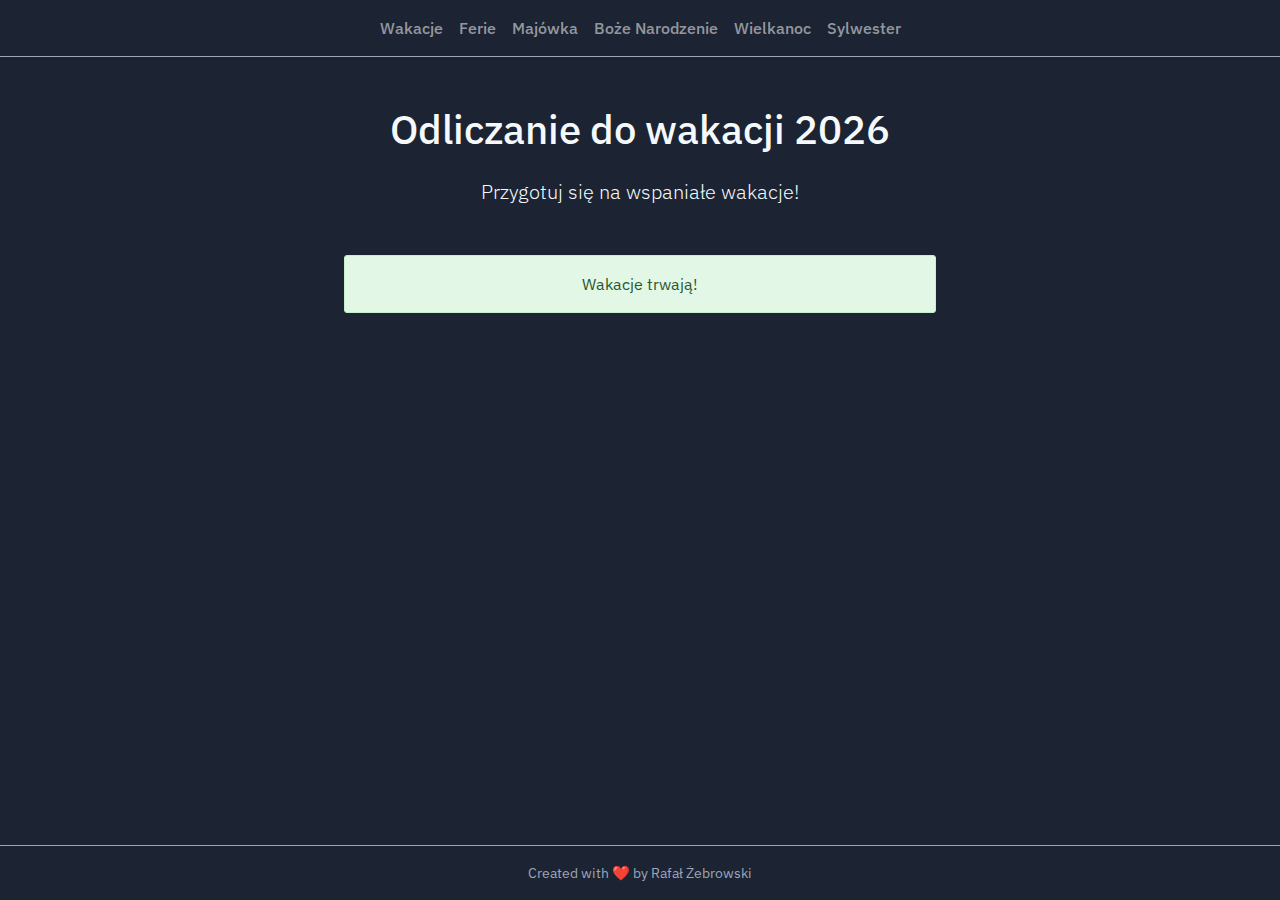
<file: index.html>
<!DOCTYPE html>
<html lang="en" data-bs-theme="dark">
<head>
	<meta charset="UTF-8">
	<meta name="viewport" content="width=device-width, initial-scale=1.0">
	<meta name="description" content="Odliczaj dni do wakacji z naszym interaktywnym licznikiem! Sprawdź, ile czasu pozostało do wymarzonego wypoczynku i zaplanuj urlop już dziś.">
	<meta name="keywords" content="licznik odliczający, odliczanie do wakacji, licznik wakacyjny, odliczanie do urlopu, licznik dni do wakacji, planowanie wakacji, licznik czasu, interaktywny licznik">
	<meta property="og:title" content="Odliczaj dni do wakacji z naszym interaktywnym licznikiem">
	<meta property="og:description" content="Sprawdź, ile czasu pozostało do Twojego wymarzonego wypoczynku i zaplanuj urlop dzięki naszemu interaktywnemu licznikowi odliczającemu do wakacji.">
	<meta property="og:image" content="https://wakacjowanie.pl/liczniki/img/wakacje.jpg">
	<meta property="og:url" content="https://wakacjowanie.pl/liczniki">
	<meta property="og:type" content="website">
	<title>Odliczanie do wakacji</title>
	<link rel="canonical" href="https://wakacjowanie.pl/liczniki"/>
	<link href="lib/bootstrap/bootstrap.min.css" rel="stylesheet">
	<link href="css/custom.css" rel="stylesheet">
</head>
<body class="d-flex flex-column min-vh-100">
<!-- Navigation Menu -->
<div id="menu-placeholder"></div>

<div class="container-fluid flex-grow-1 d-flex flex-column">
	<div class="row justify-content-center flex-grow-1">
		<!-- Main Content Area -->
		<div class="col-md-6 p-4">
			<div class="countdown-container text-center">
				<h1 class="mb-4">Odliczanie do wakacji ${year}</h1>
				<p class="lead mb-5">Przygotuj się na wspaniałe wakacje!</p>

				<div id="countdown-display" class="mb-5">
					<div class="row justify-content-center">
						<div class="col-sm-3 mb-3">
							<div class="countdown-box">
								<span id="days" class="countdown-number">00</span>
								<span class="countdown-label">Dni</span>
							</div>
						</div>
						<div class="col-sm-3 mb-3">
							<div class="countdown-box">
								<span id="hours" class="countdown-number">00</span>
								<span class="countdown-label">Godziny</span>
							</div>
						</div>
						<div class="col-sm-3 mb-3">
							<div class="countdown-box">
								<span id="minutes" class="countdown-number">00</span>
								<span class="countdown-label">Minuty</span>
							</div>
						</div>
						<div class="col-sm-3 mb-3">
							<div class="countdown-box">
								<span id="seconds" class="countdown-number">00</span>
								<span class="countdown-label">Sekundy</span>
							</div>
						</div>
					</div>
				</div>

				<div id="vacation-message" class="alert alert-success d-none">
					Wakacje trwają!
				</div>
			</div>
		</div>
	</div>
</div>

<!-- Footer -->
<div id="footer-placeholder" class="mt-auto"></div>

<script src="lib/bootstrap/bootstrap.bundle.min.js"></script>
<script src="js/countdown.js"></script>
<script src="js/loadComponents.js"></script>
<script>
	initializeCounter('summer-vacation');
</script>
</body>
</html>
</file>
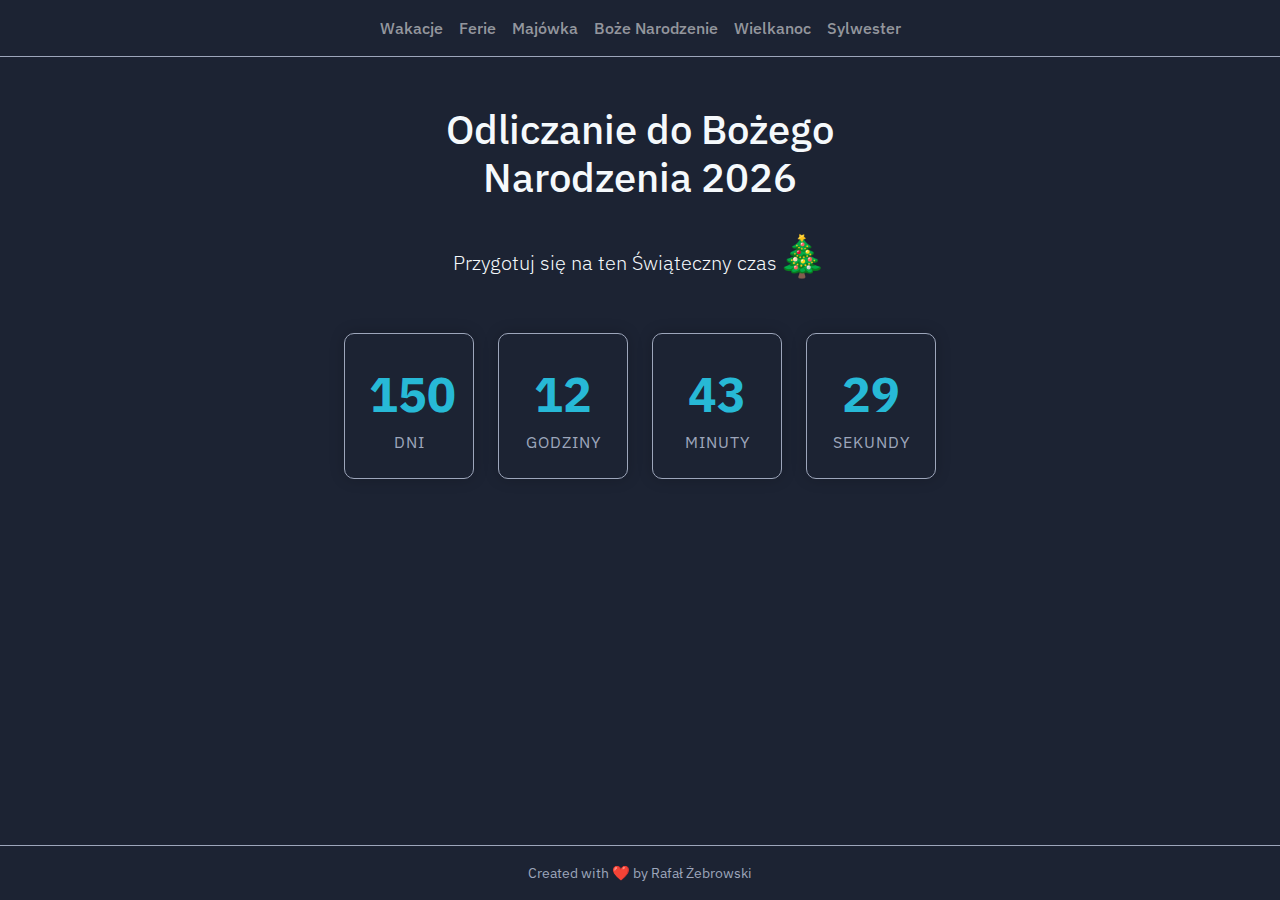
<file: boze-narodzenie.html>
<!DOCTYPE html>
<html lang="en" data-bs-theme="dark">
<head>
	<meta charset="UTF-8">
	<meta name="viewport" content="width=device-width, initial-scale=1.0">
	<meta name="description" content="Odliczaj dni do Bożego Narodzenia z naszym interaktywnym licznikiem! Dowiedz się, ile czasu pozostało do najważniejszych świąt w roku i przygotuj się na magię Wigilii.">
	<meta name="keywords" content="licznik odliczający do Bożego Narodzenia, odliczanie do Bożego Narodzenia, licznik świąteczny, świąteczny licznik, odliczanie do Wigilii, licznik dni do świąt">
	<meta property="og:title" content="Odliczaj dni do Bożego Narodzenia z naszym interaktywnym licznikiem">
	<meta property="og:description" content="Sprawdź, ile dni pozostało do Bożego Narodzenia i rozpocznij odliczanie do magicznej Wigilii dzięki naszemu interaktywnemu licznikowi.">
	<meta property="og:image" content="https://wakacjowanie.pl/liczniki/img/boze_narodzenie.jpg">
	<meta property="og:url" content="https://wakacjowanie.pl/liczniki/boze_narodzenie">
	<meta property="og:type" content="website">
	<title>Odliczanie do Bożego Narodzenia</title>
	<link rel="canonical" href="https://wakacjowanie.pl/liczniki/boze-narodzenie"/>
	<link href="lib/bootstrap/bootstrap.min.css" rel="stylesheet">
	<link href="css/custom.css" rel="stylesheet">
</head>
<body class="d-flex flex-column min-vh-100">
<!-- Navigation Menu -->
<div id="menu-placeholder"></div>

<div class="container-fluid flex-grow-1 d-flex flex-column">
	<div class="row justify-content-center flex-grow-1">
		<!-- Main Content Area -->
		<div class="col-md-6 p-4">
			<div class="countdown-container text-center">
				<h1 class="mb-4">Odliczanie do Bożego Narodzenia ${year}</h1>
				<p class="lead mb-5">Przygotuj się na ten Świąteczny czas<span class="emoji">&#127876;</span>
				</p>
				<div id="countdown-display" class="mb-5">
					<div class="row justify-content-center">
						<div class="col-sm-3 mb-3">
							<div class="countdown-box">
								<span id="days" class="countdown-number">00</span>
								<span class="countdown-label">Dni</span>
							</div>
						</div>
						<div class="col-sm-3 mb-3">
							<div class="countdown-box">
								<span id="hours" class="countdown-number">00</span>
								<span class="countdown-label">Godziny</span>
							</div>
						</div>
						<div class="col-sm-3 mb-3">
							<div class="countdown-box">
								<span id="minutes" class="countdown-number">00</span>
								<span class="countdown-label">Minuty</span>
							</div>
						</div>
						<div class="col-sm-3 mb-3">
							<div class="countdown-box">
								<span id="seconds" class="countdown-number">00</span>
								<span class="countdown-label">Sekundy</span>
							</div>
						</div>
					</div>
				</div>

				<div id="vacation-message" class="alert alert-success d-none">
					Święta Bożego Narodzenia właśnie trwają!
				</div>
			</div>
		</div>
	</div>
</div>

<!-- Footer -->
<div id="footer-placeholder" class="mt-auto"></div>

<script src="lib/bootstrap/bootstrap.bundle.min.js"></script>
<script src="js/countdown.js"></script>
<script src="js/loadComponents.js"></script>
<script>
	initializeCounter('christmas');
</script>
</body>
</html>
</file>
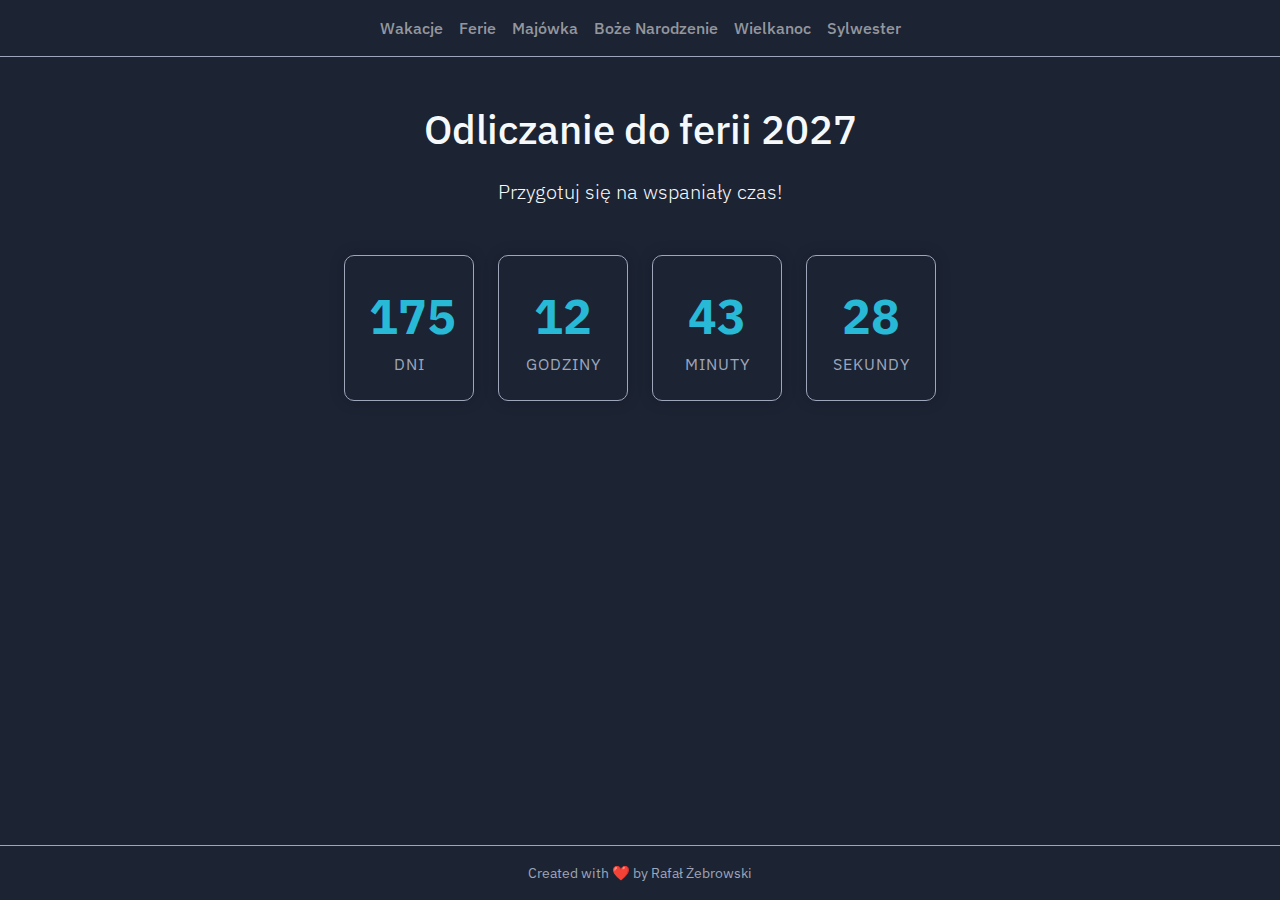
<file: ferie.html>
<!DOCTYPE html>
<html lang="en" data-bs-theme="dark">
<head>
	<meta charset="UTF-8">
	<meta name="viewport" content="width=device-width, initial-scale=1.0">
	<meta name="description" content="Odliczaj dni do ferii z naszym interaktywnym licznikiem! Dowiedz się, ile czasu pozostało do zasłużonego wypoczynku i przygotuj się na niezapomniane ferie.">
	<meta name="keywords" content="licznik odliczający do ferii, odliczanie do ferii, licznik ferii, odliczanie dni do ferii, ferie, planowanie ferii, interaktywny licznik">
	<meta property="og:title" content="Odliczaj dni do ferii z naszym interaktywnym licznikiem">
	<meta property="og:description" content="Sprawdź, ile czasu pozostało do ferii i zaplanuj swój wypoczynek dzięki naszemu interaktywnemu licznikowi.">
	<meta property="og:image" content="https://wakacjowanie.pl/liczniki/img/ferie.jpg">
	<meta property="og:url" content="https://wakacjowanie.pl/liczniki/ferie">
	<meta property="og:type" content="website">
	<title>Odliczanie do ferii</title>
	<link rel="canonical" href="https://wakacjowanie.pl/liczniki/ferie"/>
	<link href="lib/bootstrap/bootstrap.min.css" rel="stylesheet">
	<link href="css/custom.css" rel="stylesheet">
</head>
<body class="d-flex flex-column min-vh-100">
<!-- Navigation Menu -->
<div id="menu-placeholder"></div>

<div class="container-fluid flex-grow-1 d-flex flex-column">
	<div class="row justify-content-center flex-grow-1">
		<!-- Main Content Area -->
		<div class="col-md-6 p-4">
			<div class="countdown-container text-center">
				<h1 class="mb-4">Odliczanie do ferii ${year}</h1>
				<p class="lead mb-5">Przygotuj się na wspaniały czas!</p>

				<div id="countdown-display" class="mb-5">
					<div class="row justify-content-center">
						<div class="col-sm-3 mb-3">
							<div class="countdown-box">
								<span id="days" class="countdown-number">00</span>
								<span class="countdown-label">Dni</span>
							</div>
						</div>
						<div class="col-sm-3 mb-3">
							<div class="countdown-box">
								<span id="hours" class="countdown-number">00</span>
								<span class="countdown-label">Godziny</span>
							</div>
						</div>
						<div class="col-sm-3 mb-3">
							<div class="countdown-box">
								<span id="minutes" class="countdown-number">00</span>
								<span class="countdown-label">Minuty</span>
							</div>
						</div>
						<div class="col-sm-3 mb-3">
							<div class="countdown-box">
								<span id="seconds" class="countdown-number">00</span>
								<span class="countdown-label">Sekundy</span>
							</div>
						</div>
					</div>
				</div>

				<div id="vacation-message" class="alert alert-success d-none">
					Ferie właśnie trwają!
				</div>
			</div>
		</div>
	</div>
</div>

<!-- Footer -->
<div id="footer-placeholder" class="mt-auto"></div>

<script src="lib/bootstrap/bootstrap.bundle.min.js"></script>
<script src="js/countdown.js"></script>
<script src="js/loadComponents.js"></script>
<script>
	initializeCounter('winter-break');
</script>
</body>
</html>
</file>
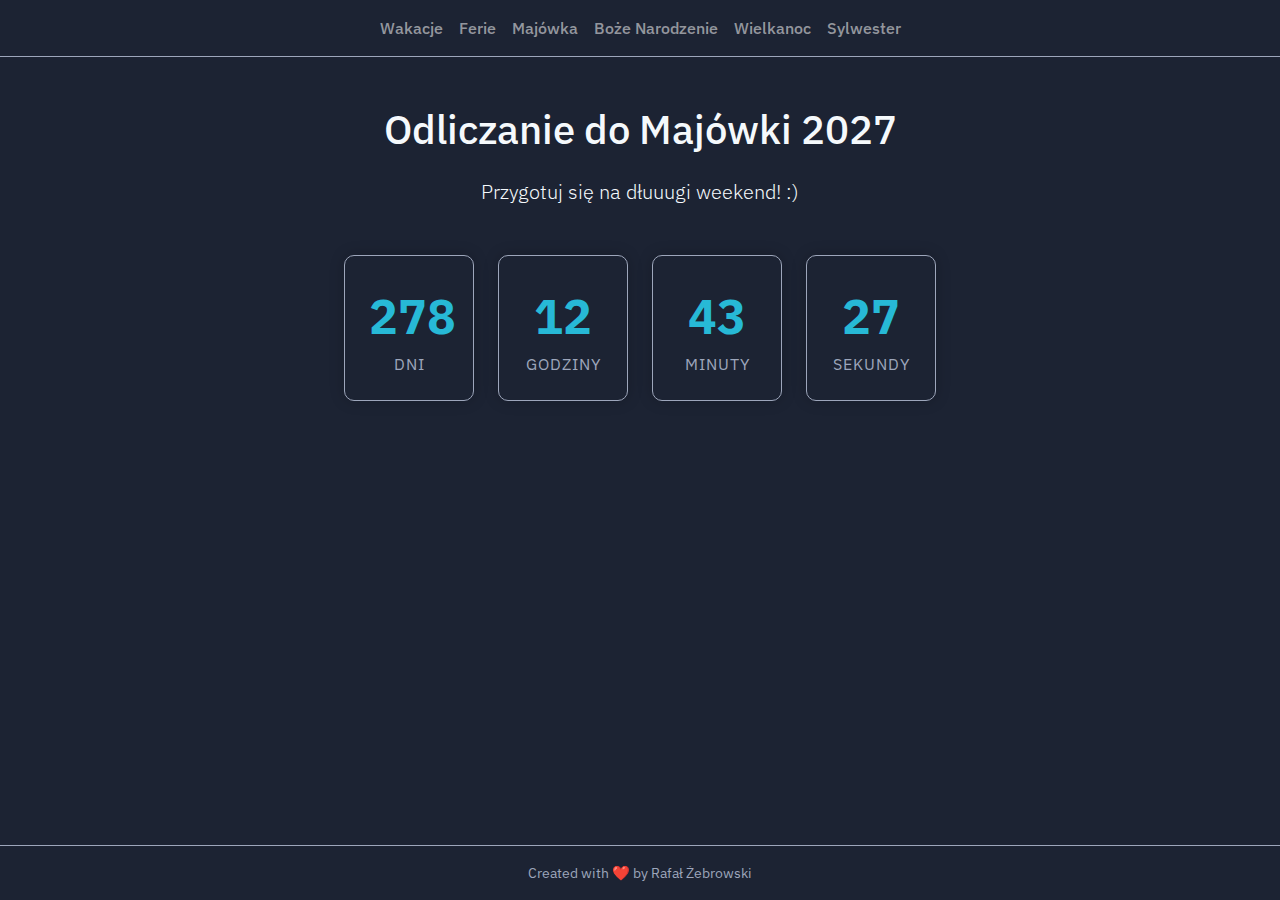
<file: majowka.html>
<!DOCTYPE html>
<html lang="en" data-bs-theme="dark">
<head>
	<meta charset="UTF-8">
	<meta name="viewport" content="width=device-width, initial-scale=1.0">
	<meta name="description" content="Odliczaj dni do majówki z naszym interaktywnym licznikiem! Dowiedz się, ile czasu pozostało do długiego weekendu i przygotuj się na relaks oraz aktywne spędzenie wolnego czasu.">
	<meta name="keywords" content="licznik odliczający do majówki, odliczanie do majówki, licznik majówki, odliczanie dni do majówki, długi weekend, planowanie majówki, interaktywny licznik">
	<meta property="og:title" content="Odliczaj dni do majówki z naszym interaktywnym licznikiem">
	<meta property="og:description" content="Sprawdź, ile dni pozostało do majówki i zaplanuj swój długi weekend dzięki naszemu interaktywnemu licznikowi.">
	<meta property="og:image" content="https://wakacjowanie.pl/liczniki/img/majowka.jpg">
	<meta property="og:url" content="https://wakacjowanie.pl/liczniki/majowka">
	<meta property="og:type" content="website">
	<title>Odliczanie do Majówki</title>
	<link rel="canonical" href="https://wakacjowanie.pl/liczniki/majowka"/>
	<link href="lib/bootstrap/bootstrap.min.css" rel="stylesheet">
	<link href="css/custom.css" rel="stylesheet">
</head>
<body class="d-flex flex-column min-vh-100">
<!-- Navigation Menu -->
<div id="menu-placeholder"></div>

<div class="container-fluid flex-grow-1 d-flex flex-column">
	<div class="row justify-content-center flex-grow-1">
		<!-- Main Content Area -->
		<div class="col-md-6 p-4">
			<div class="countdown-container text-center">
				<h1 class="mb-4">Odliczanie do Majówki ${year}</h1>
				<p class="lead mb-5">Przygotuj się na dłuuugi weekend! :)</p>

				<div id="countdown-display" class="mb-5">
					<div class="row justify-content-center">
						<div class="col-sm-3 mb-3">
							<div class="countdown-box">
								<span id="days" class="countdown-number">00</span>
								<span class="countdown-label">Dni</span>
							</div>
						</div>
						<div class="col-sm-3 mb-3">
							<div class="countdown-box">
								<span id="hours" class="countdown-number">00</span>
								<span class="countdown-label">Godziny</span>
							</div>
						</div>
						<div class="col-sm-3 mb-3">
							<div class="countdown-box">
								<span id="minutes" class="countdown-number">00</span>
								<span class="countdown-label">Minuty</span>
							</div>
						</div>
						<div class="col-sm-3 mb-3">
							<div class="countdown-box">
								<span id="seconds" class="countdown-number">00</span>
								<span class="countdown-label">Sekundy</span>
							</div>
						</div>
					</div>
				</div>

				<div id="vacation-message" class="alert alert-success d-none">
					Majówka właśnie trwa!
				</div>
			</div>
		</div>
	</div>
</div>

<!-- Footer -->
<div id="footer-placeholder" class="mt-auto"></div>

<script src="lib/bootstrap/bootstrap.bundle.min.js"></script>
<script src="js/countdown.js"></script>
<script src="js/loadComponents.js"></script>
<script>
	initializeCounter('may-day');
</script>
</body>
</html>
</file>
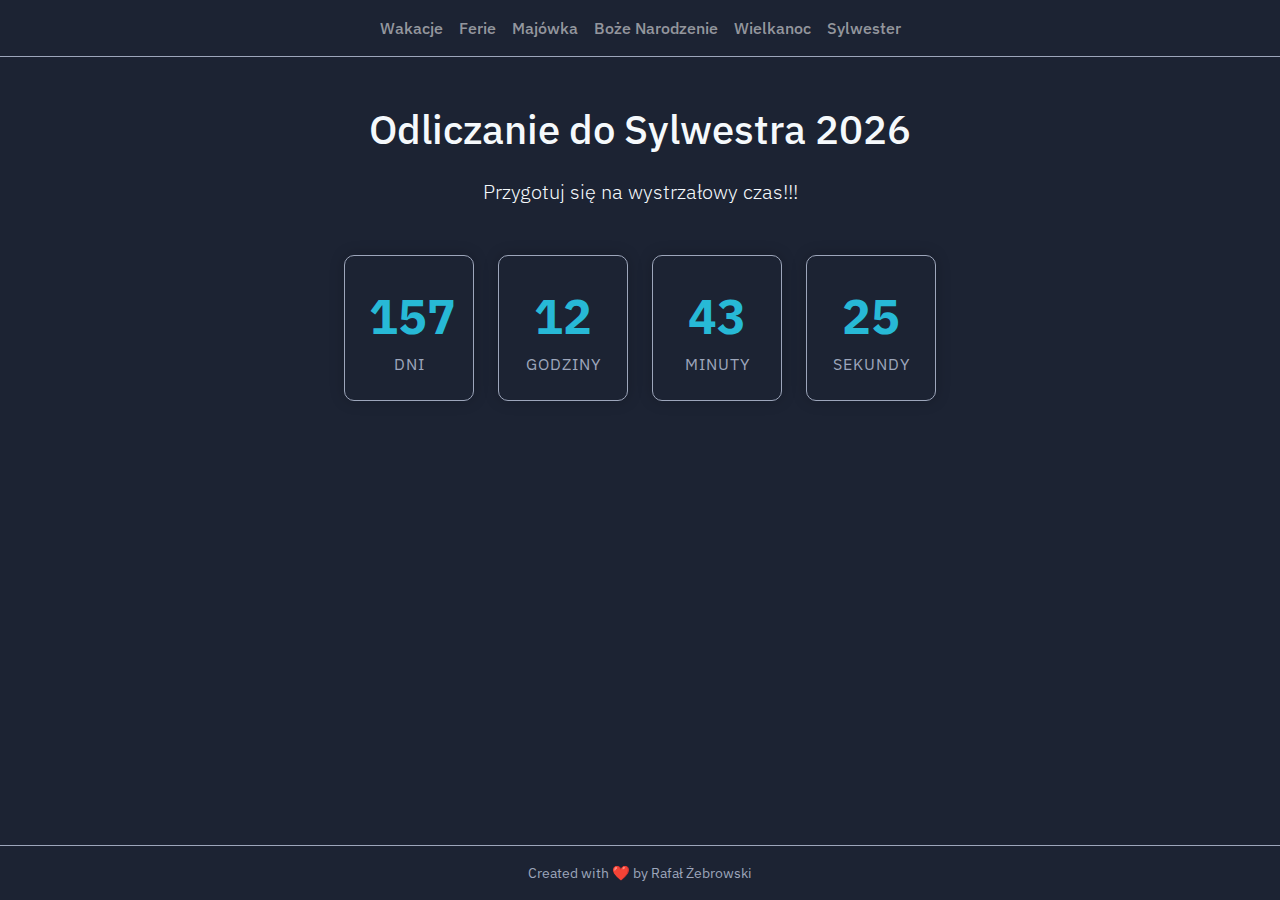
<file: sylwester.html>
<!DOCTYPE html>
<html lang="en" data-bs-theme="dark">
<head>
	<meta charset="UTF-8">
	<meta name="viewport" content="width=device-width, initial-scale=1.0">
	<meta name="description" content="Odliczaj dni do Sylwestra z naszym interaktywnym licznikiem! Dowiedz się, ile czasu pozostało do nowego roku i przygotuj się na świętowanie w wielkim stylu.">
	<meta name="keywords" content="licznik odliczający do sylwestra, odliczanie do sylwestra, licznik sylwester, odliczanie dni do sylwestra, nowy rok, świętowanie sylwestra, interaktywny licznik">
	<meta property="og:title" content="Odliczaj dni do Sylwestra z naszym interaktywnym licznikiem">
	<meta property="og:description" content="Sprawdź, ile czasu pozostało do Sylwestra i przygotuj się na niezapomniane świętowanie nowego roku dzięki naszemu interaktywnemu licznikowi.">
	<meta property="og:image" content="https://wakacjowanie.pl/liczniki/img/sylwester.jpg">
	<meta property="og:url" content="https://wakacjowanie.pl/liczniki/sylwester">
	<meta property="og:type" content="website">
	<title>Odliczanie do Sylwestra</title>
	<link rel="canonical" href="https://wakacjowanie.pl/liczniki/sylwester"/>
	<link href="lib/bootstrap/bootstrap.min.css" rel="stylesheet">
	<link href="css/custom.css" rel="stylesheet">
</head>
<body class="d-flex flex-column min-vh-100">
<!-- Navigation Menu -->
<div id="menu-placeholder"></div>

<div class="container-fluid flex-grow-1 d-flex flex-column">
	<div class="row justify-content-center flex-grow-1">
		<!-- Main Content Area -->
		<div class="col-md-6 p-4">
			<div class="countdown-container text-center">
				<h1 class="mb-4">Odliczanie do Sylwestra ${year}</h1>
				<p class="lead mb-5">Przygotuj się na wystrzałowy czas!!!</p>

				<div id="countdown-display" class="mb-5">
					<div class="row justify-content-center">
						<div class="col-sm-3 mb-3">
							<div class="countdown-box">
								<span id="days" class="countdown-number">00</span>
								<span class="countdown-label">Dni</span>
							</div>
						</div>
						<div class="col-sm-3 mb-3">
							<div class="countdown-box">
								<span id="hours" class="countdown-number">00</span>
								<span class="countdown-label">Godziny</span>
							</div>
						</div>
						<div class="col-sm-3 mb-3">
							<div class="countdown-box">
								<span id="minutes" class="countdown-number">00</span>
								<span class="countdown-label">Minuty</span>
							</div>
						</div>
						<div class="col-sm-3 mb-3">
							<div class="countdown-box">
								<span id="seconds" class="countdown-number">00</span>
								<span class="countdown-label">Sekundy</span>
							</div>
						</div>
					</div>
				</div>

				<div id="vacation-message" class="alert alert-success d-none">
					Ferie właśnie Trwają!
				</div>
			</div>
		</div>
	</div>
</div>

<!-- Footer -->
<div id="footer-placeholder" class="mt-auto"></div>

<script src="lib/bootstrap/bootstrap.bundle.min.js"></script>
<script src="js/countdown.js"></script>
<script src="js/loadComponents.js"></script>
<script>
	initializeCounter('new-year');
</script>
</body>
</html>
</file>
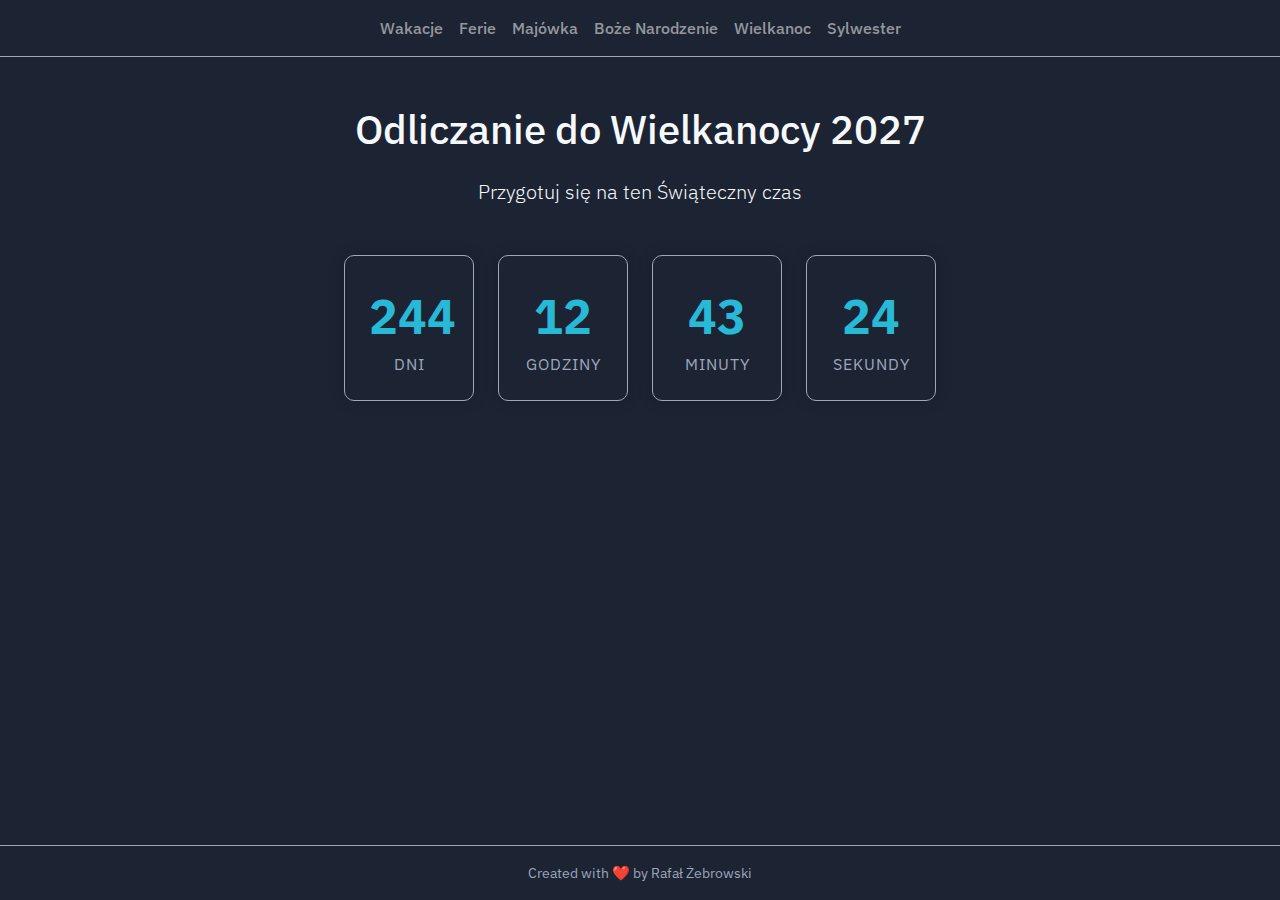
<file: wielkanoc.html>
<!DOCTYPE html>
<html lang="en" data-bs-theme="dark">
<head>
	<meta charset="UTF-8">
	<meta name="viewport" content="width=device-width, initial-scale=1.0">
	<meta name="description" content="Odliczaj dni do Wielkanocy z naszym interaktywnym licznikiem! Sprawdź, ile czasu pozostało do świąt i przygotuj się na niezapomniane, radosne świętowanie Wielkanocy.">
	<meta name="keywords" content="licznik odliczający do Wielkanocy, odliczanie do Wielkanocy, licznik wielkanocny, odliczanie dni do Wielkanocy, święta Wielkanocne, interaktywny licznik">
	<meta property="og:title" content="Odliczaj dni do Wielkanocy z naszym interaktywnym licznikiem">
	<meta property="og:description" content="Sprawdź, ile dni pozostało do Wielkanocy i przygotuj się na radosne świętowanie dzięki naszemu interaktywnemu licznikiowi.">
	<meta property="og:image" content="https://wakacjowanie.pl/liczniki/img/wielkanoc.jpg">
	<meta property="og:url" content="https://wakacjowanie.pl/liczniki/wielkanoc">
	<meta property="og:type" content="website">
	<title>Odliczanie do Wielkanocy</title>
	<link rel="canonical" href="https://wakacjowanie.pl/liczniki/wielkanoc"/>
	<link href="lib/bootstrap/bootstrap.min.css" rel="stylesheet">
	<link href="css/custom.css" rel="stylesheet">
</head>
<body class="d-flex flex-column min-vh-100">
<!-- Navigation Menu -->
<div id="menu-placeholder"></div>

<div class="container-fluid flex-grow-1 d-flex flex-column">
	<div class="row justify-content-center flex-grow-1">
		<!-- Main Content Area -->
		<div class="col-md-6 p-4">
			<div class="countdown-container text-center">
				<h1 class="mb-4">Odliczanie do Wielkanocy ${year}</h1>
				<p class="lead mb-5">Przygotuj się na ten Świąteczny czas</p>

				<div id="countdown-display" class="mb-5">
					<div class="row justify-content-center">
						<div class="col-sm-3 mb-3">
							<div class="countdown-box">
								<span id="days" class="countdown-number">00</span>
								<span class="countdown-label">Dni</span>
							</div>
						</div>
						<div class="col-sm-3 mb-3">
							<div class="countdown-box">
								<span id="hours" class="countdown-number">00</span>
								<span class="countdown-label">Godziny</span>
							</div>
						</div>
						<div class="col-sm-3 mb-3">
							<div class="countdown-box">
								<span id="minutes" class="countdown-number">00</span>
								<span class="countdown-label">Minuty</span>
							</div>
						</div>
						<div class="col-sm-3 mb-3">
							<div class="countdown-box">
								<span id="seconds" class="countdown-number">00</span>
								<span class="countdown-label">Sekundy</span>
							</div>
						</div>
					</div>
				</div>

				<div id="vacation-message" class="alert alert-success d-none">
					Ferie właśnie Trwają!
				</div>
			</div>
		</div>
	</div>
</div>

<!-- Footer -->
<div id="footer-placeholder" class="mt-auto"></div>

<script src="lib/bootstrap/bootstrap.bundle.min.js"></script>
<script src="js/countdown.js"></script>
<script src="js/loadComponents.js"></script>
<script>
	initializeCounter('easter');
</script>
</body>
</html>
</file>
<file: css/custom.css>
/* Countdown Box Styling */
.countdown-box {
	background: var(--bs-body-bg);
	border-radius: 10px;
	padding: 1.5rem;
	box-shadow: 0 0 15px rgba(0, 0, 0, 0.2);
	border: 1px solid var(--bs-border-color);
}

.countdown-number {
	font-size: 3rem;
	font-weight: bold;
	color: var(--bs-info);
	display: block;
}

.countdown-label {
	font-size: 1rem;
	color: var(--bs-secondary);
	text-transform: uppercase;
	letter-spacing: 1px;
}

/* Ad Space Styling */
.ad-space-vertical {
	height: 100%;
	min-height: 600px;
}

.ad-space-horizontal {
	height: 90px;
}

.ad-placeholder {
	background: var(--bs-body-bg);
	height: 100%;
	display: flex;
	flex-direction: column;
	align-items: center;
	justify-content: center;
	border-radius: 8px;
	border: 2px dashed var(--bs-border-color);
}

.ad-placeholder i {
	font-size: 2rem;
	color: var(--bs-secondary);
	margin-bottom: 0.5rem;
}

.ad-placeholder span {
	color: var(--bs-secondary);
	font-size: 0.9rem;
}

/* Responsive Adjustments */
@media (max-width: 768px) {
	.countdown-number {
		font-size: 2rem;
	}

	.countdown-label {
		font-size: 0.9rem;
	}

	.ad-space-vertical {
		min-height: 300px;
	}
}

/* Navigation Styling */
.navbar {
	border-bottom: 1px solid var(--bs-border-color);
}

.navbar .nav-link {
	padding: 0.5rem 1rem;
	font-weight: 500;
	transition: color 0.2s ease-in-out;
}

.navbar .nav-link:hover {
	color: var(--bs-info);
}

/* Footer Styling */
footer {
	border-top: 1px solid var(--bs-border-color);
}

footer p {
	font-size: 0.9rem;
}

.emoji {
	font-size: 2.5rem;
}
</file>
